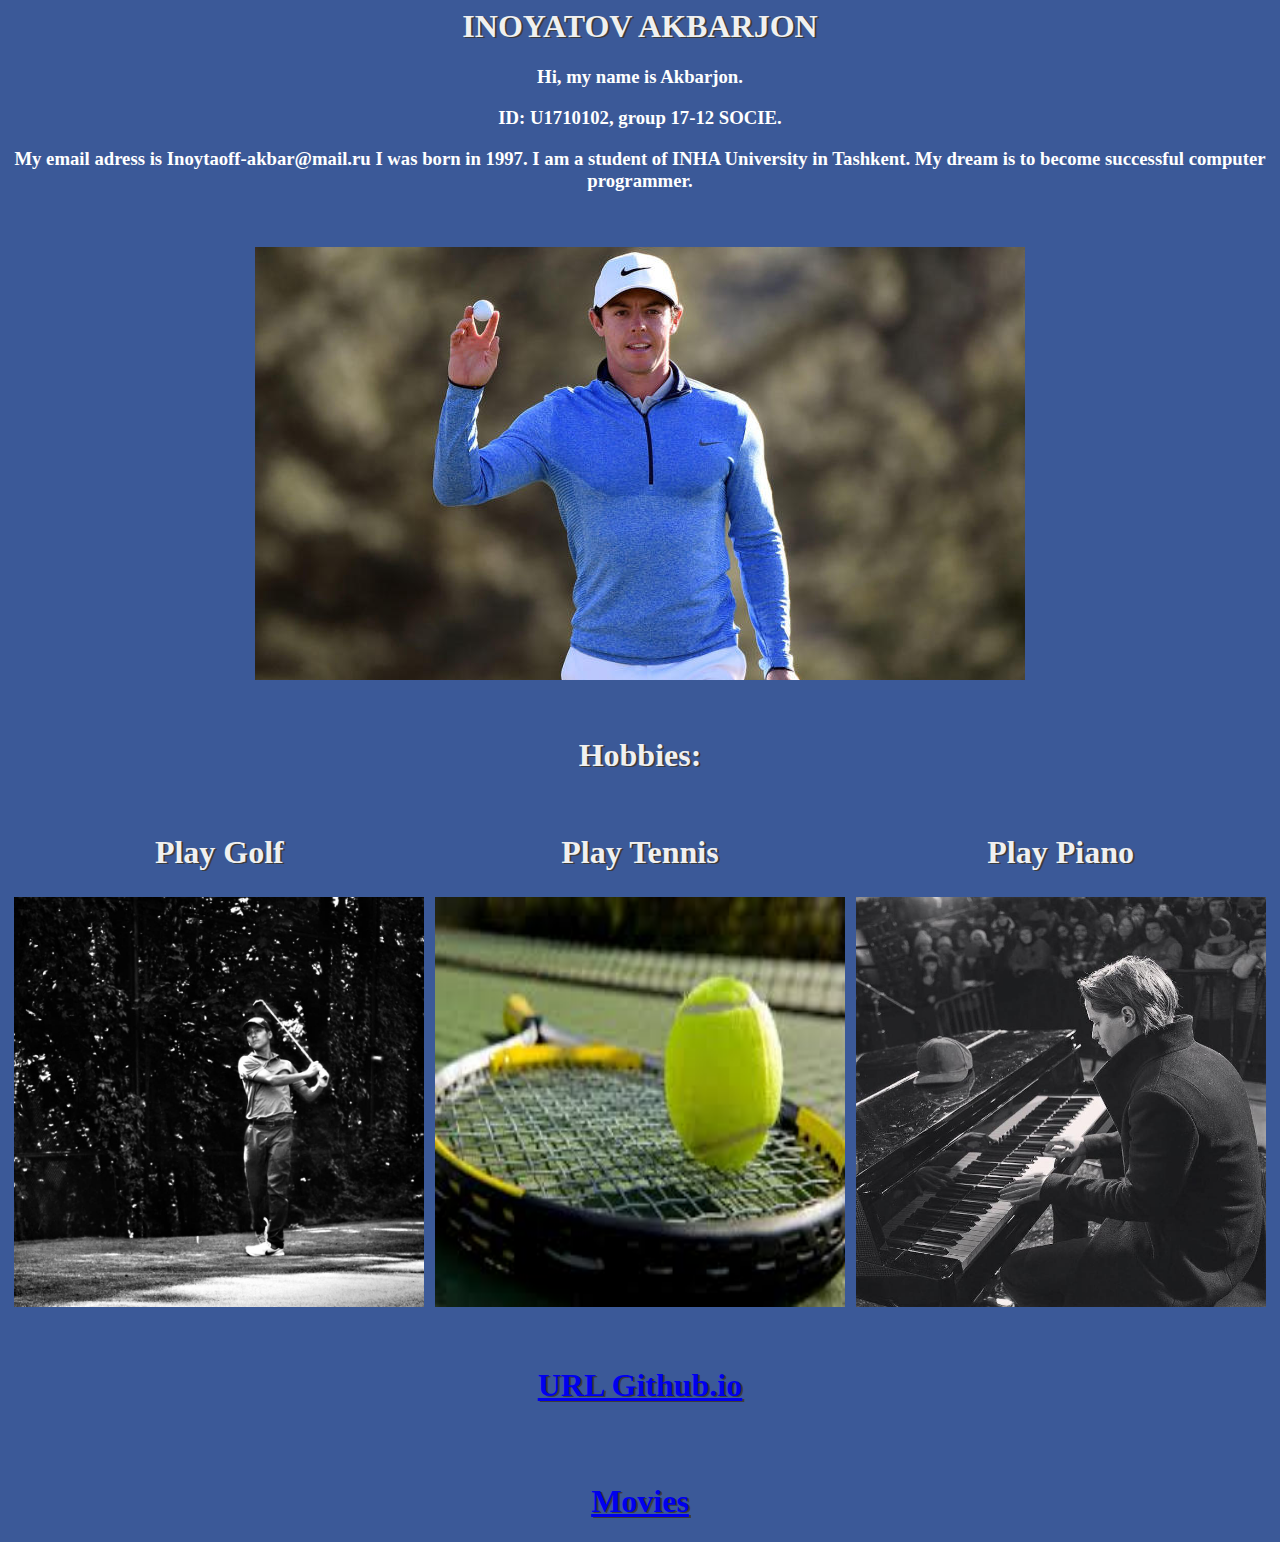
<file: index.html>
<html>
<head>
	<title>INOYATOV AKBARJON</title>
</head>
<link rel="stylesheet" type="text/css" href="body style.css">
<style >
	#sss{
		text-align: center;
	}
</style>
<body>
	<style>
   body {
    background: #3b5998;
   }
  </style>


<font style="color:white"><center><h1>INOYATOV AKBARJON</h1></center></font>
<font style="color:white"><h3><center>Hi, my name is Akbarjon.</center>
<h3><center>ID: U1710102, group 17-12 SOCIE.</center></h3> <h3><center>My email adress is Inoytaoff-akbar@mail.ru I was born in 1997. I am a student of INHA University in Tashkent. My dream is to become successful computer programmer.</center></h3></font>

<br/><br/>
<center><img src="rory-mcilroy-masters-2016.jpg">
</center>
<br/><br/>
<font style="color:white"><center><h1>Hobbies:</h1></center></font>
<br/><br/>
<table  align="center" style width="100%">
	<tr>
		<th><font style="color:white"><h1>Play Golf</h1></th>
		<th><font style="color:white"><h1>Play Tennis</h1></th></font>
		<th><font style="color:white"><h1>Play Piano</h1></th></font>
	</tr>
	<tr>
		<th><img src="14192602_882916541812710_2217236442090403708_n.jpg" width="410px" height="410px"></th>
		<th><img src="images.jpeg" width="410px" height="410px"></th>
		<th><img src="Kygo.jpg" width="410px" height="410px"></th>
	</tr>
</table>
	<br/><br/>
	<h1 align="center"><a href="https://u1710102.github.io/index.html">URL Github.io</a></h1>
<br/><br/>
<font style="color:white"><h1 align="center"><a href="movie43.html">Movies</a></h1></font>
</body>
</html>
</file>
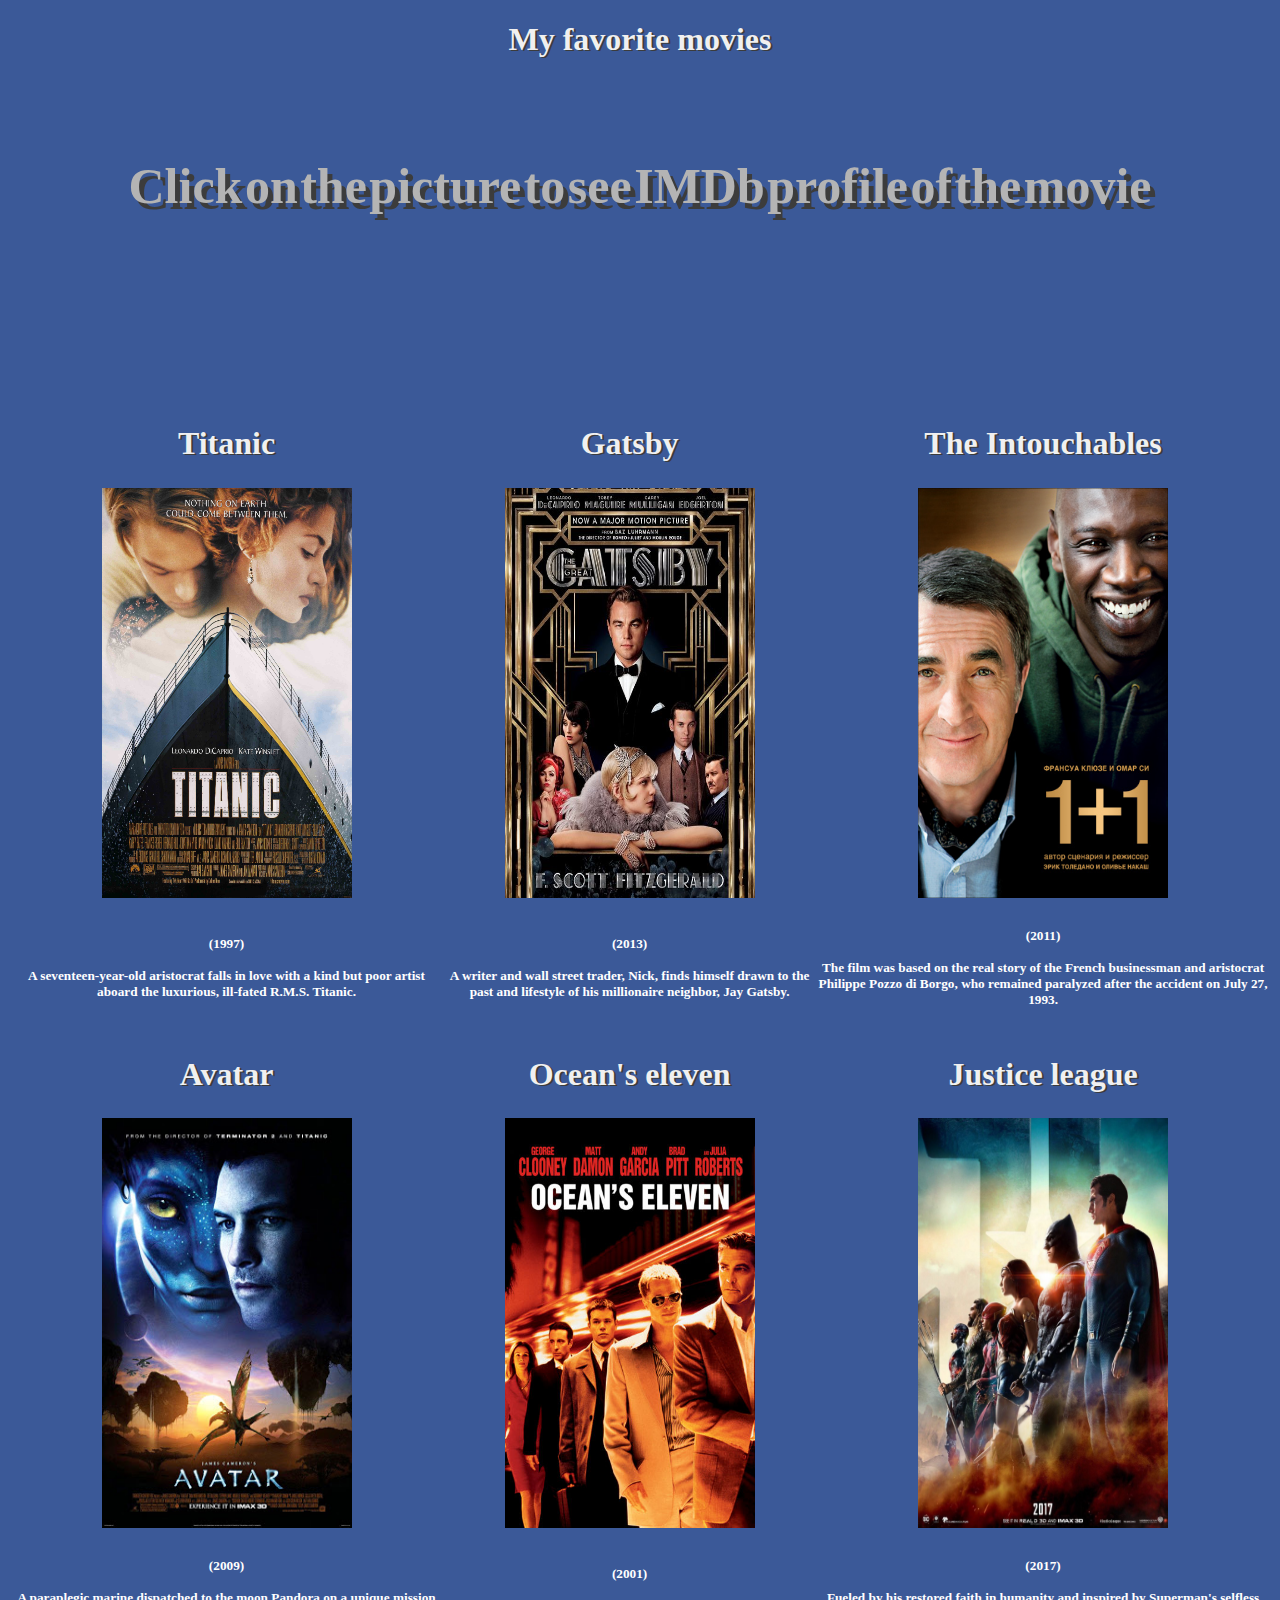
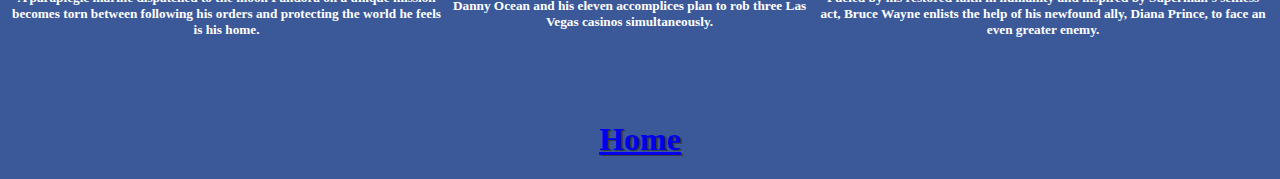
<file: movie43.html>
<!DOCTYPE html>
<html>
<head>
  <title>MOVIE</title>
</head>
<link rel="stylesheet" type="text/css" href="body style.css">
<body>
  <style>
   body {
    background: #3b5998;

   }
  </style>

<font style="color:white"><h1 align="center">My favorite movies</h1></font>
  <br></br>
  <font style="color:white"><h2 align="center">Click on the picture to see IMDb profile of the movie</h2></font>
<table  aligne="center" style width="100%">
<tr>
    <th><font style="color:white"><h1>Titanic</h1></th></font>
    <th><font style="color:white"><h1>Gatsby</h1></th></font>
    <th><font style="color:white"><h1>The Intouchables</h1></th></font>
  </tr>
  <br> </br>
  <tr>
    <th><a href=" http://www.imdb.com/title/tt0120338/?ref_=fn_al_tt_1 ">
  <img src="MV5BMDdmZGU3NDQtY2E5My00ZTliLWIzOTUtMTY4ZGI1YjdiNjk3XkEyXkFqcGdeQXVyNTA4NzY1MzY@._V1_.jpg" width="250px" height="410px"></a></th>
    
  <th><a href=" http://www.imdb.com/title/tt1343092/?ref_=nv_sr_1">
  <img src="gatsby-mti-jacket-3_4.jpg" width="250px" height="410px"></a></th>
    <th><a href=" http://www.imdb.com/title/tt1675434/">
  <img src="1efaf6318fa844bb1ef8f16c528a82.jpg" width="250px" height="410px"></a></th>
  </tr>
  <br> </br>
  <tr>
    <th><font style="color:white"><h5>(1997)<br></br>A seventeen-year-old aristocrat falls in love with a kind but poor artist aboard the luxurious, ill-fated R.M.S. Titanic.</h5></th></font>
    <th><font style="color:white"><h5>(2013)<br></br>A writer and wall street trader, Nick, finds himself drawn to the past and lifestyle of his millionaire neighbor, Jay Gatsby.</h5></th></font>
    <th><font style="color:white"><h5>(2011)<br></br>The film was based on the real story of the French businessman and aristocrat Philippe Pozzo di Borgo, who remained paralyzed after the accident on July 27, 1993.</h5></th></font>
  </tr>

<tr>
    <th><font style="color:white"><h1>Avatar</h1></th></font>
    <th><font style="color:white"><h1>Ocean's eleven</h1></th></font>
    <th><font style="color:white"><h1>Justice league</h1></th></font>
  </tr>
  <br> </br>
  <tr>
    <th><a href=" http://www.imdb.com/title/tt0499549/?ref_=fn_al_tt_1">
  <img src="avatar.jpg" width="250px" height="410px"></a></th>
    <th><a href="http://www.imdb.com/title/tt0240772/?ref_=nv_sr_2">
  <img src="1200x630bb.jpg" width="250px" height="410px"></a></th>
    <th><a href="http://www.imdb.com/title/tt0974015/?ref_=nv_sr_1">
  <img src="june_promo_poster.jpg" width="250px" height="410px"></a></th>
  </tr>
  <br> </br>
  <tr>
    <th><font style="color:white"><h5>(2009)<br></br>A paraplegic marine dispatched to the moon Pandora on a unique mission becomes torn between following his orders and protecting the world he feels is his home.</h5></th></font>
    <th><font style="color:white"><h5>(2001)<br></br>Danny Ocean and his eleven accomplices plan to rob three Las Vegas casinos simultaneously.</h5></th></font>
    <th><font style="color:white"><h5>(2017)<br></br>Fueled by his restored faith in humanity and inspired by Superman's selfless act, Bruce Wayne enlists the help of his newfound ally, Diana Prince, to face an even greater enemy.</h5></th></font>
  </tr>
</table>
<br/><br/>
<h1 align="center"><a href="index.html">Home</a></h1>

</body>
</html>
</file>
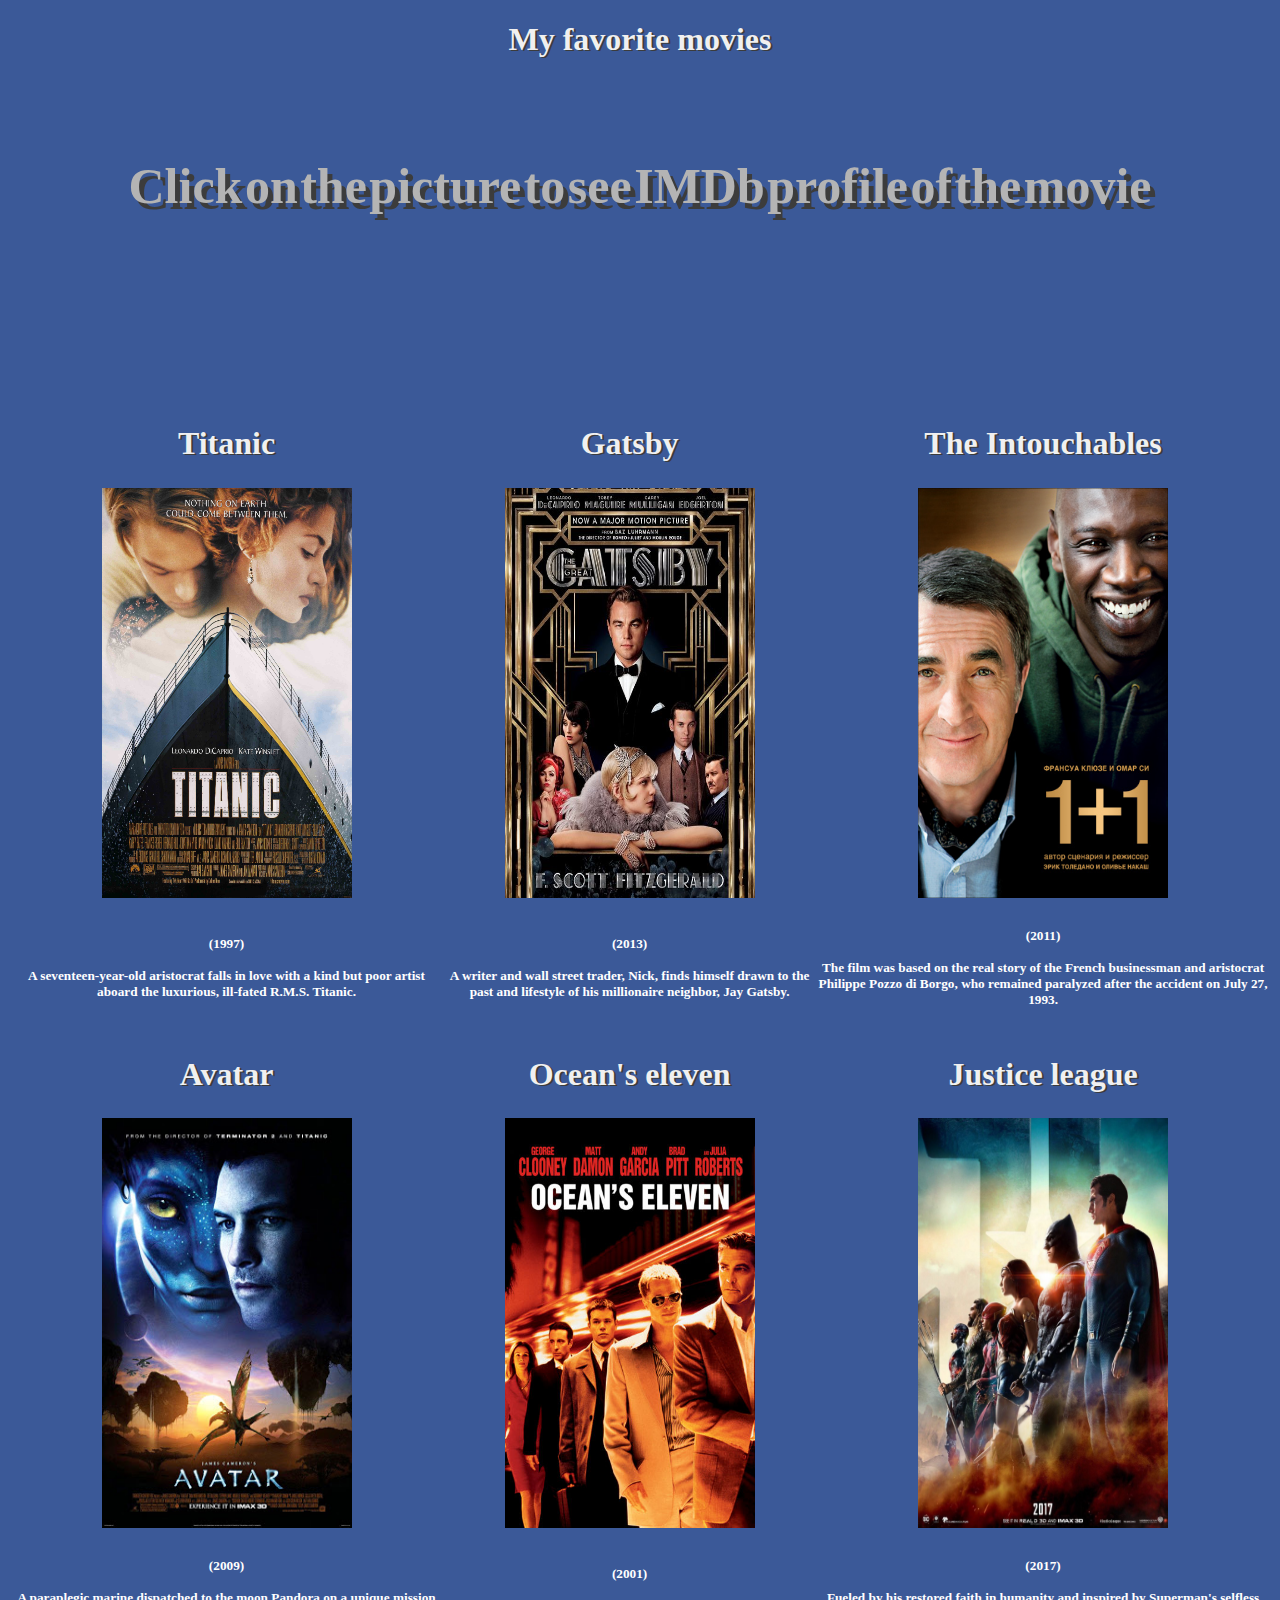
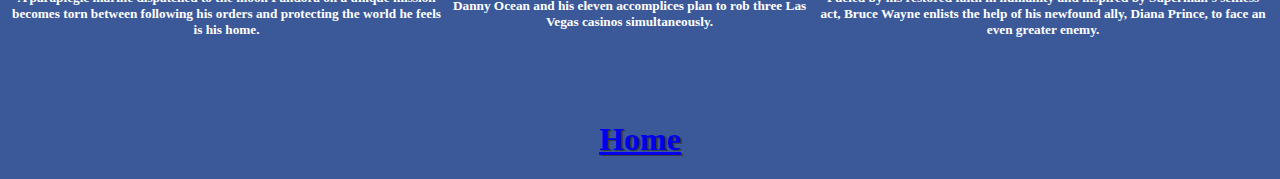
<file: untitledьщи.html>
<!DOCTYPE html>
<html>
<head>
  <title>MOVIE</title>
</head>
<link rel="stylesheet" type="text/css" href="body style.css">
<body>
  <style>
   body {
    background: #3b5998;

   }
  </style>

<font style="color:white"><h1 align="center">My favorite movies</h1></font>
  <br></br>
  <font style="color:white"><h2 align="center">Click on the picture to see IMDb profile of the movie</h2></font>
<table Â aligne="center" style width="100%">
<tr>
    <th><font style="color:white"><h1>Titanic</h1></th></font>
    <th><font style="color:white"><h1>Gatsby</h1></th></font>
    <th><font style="color:white"><h1>The Intouchables</h1></th></font>
  </tr>
  <br> </br>
  <tr>
    <th><a href=" http://www.imdb.com/title/tt0120338/?ref_=fn_al_tt_1 ">
  <img src="MV5BMDdmZGU3NDQtY2E5My00ZTliLWIzOTUtMTY4ZGI1YjdiNjk3XkEyXkFqcGdeQXVyNTA4NzY1MzY@._V1_.jpg" width="250px" height="410px"></a></th>
    
  <th><a href=" http://www.imdb.com/title/tt1343092/?ref_=nv_sr_1">
  <img src="gatsby-mti-jacket-3_4.jpg" width="250px" height="410px"></a></th>
    <th><a href=" http://www.imdb.com/title/tt1675434/">
  <img src="1efaf6318fa844bb1ef8f16c528a82.jpg" width="250px" height="410px"></a></th>
  </tr>
  <br> </br>
  <tr>
    <th><font style="color:white"><h5>(1997)<br></br>A seventeen-year-old aristocrat falls in love with a kind but poor artist aboard the luxurious, ill-fated R.M.S. Titanic.</h5></th></font>
    <th><font style="color:white"><h5>(2013)<br></br>A writer and wall street trader, Nick, finds himself drawn to the past and lifestyle of his millionaire neighbor, Jay Gatsby.</h5></th></font>
    <th><font style="color:white"><h5>(2011)<br></br>The film was based on the real story of the French businessman and aristocrat Philippe Pozzo di Borgo, who remained paralyzed after the accident on July 27, 1993.</h5></th></font>
  </tr>

<tr>
    <th><font style="color:white"><h1>Avatar</h1></th></font>
    <th><font style="color:white"><h1>Ocean's eleven</h1></th></font>
    <th><font style="color:white"><h1>Justice league</h1></th></font>
  </tr>
  <br> </br>
  <tr>
    <th><a href=" http://www.imdb.com/title/tt0499549/?ref_=fn_al_tt_1">
  <img src="avatar.jpg" width="250px" height="410px"></a></th>
    <th><a href="http://www.imdb.com/title/tt0240772/?ref_=nv_sr_2">
  <img src="1200x630bb.jpg" width="250px" height="410px"></a></th>
    <th><a href="http://www.imdb.com/title/tt0974015/?ref_=nv_sr_1">
  <img src="june_promo_poster.jpg" width="250px" height="410px"></a></th>
  </tr>
  <br> </br>
  <tr>
    <th><font style="color:white"><h5>(2009)<br></br>A paraplegic marine dispatched to the moon Pandora on a unique mission becomes torn between following his orders and protecting the world he feels is his home.</h5></th></font>
    <th><font style="color:white"><h5>(2001)<br></br>Danny Ocean and his eleven accomplices plan to rob three Las Vegas casinos simultaneously.</h5></th></font>
    <th><font style="color:white"><h5>(2017)<br></br>Fueled by his restored faith in humanity and inspired by Superman's selfless act, Bruce Wayne enlists the help of his newfound ally, Diana Prince, to face an even greater enemy.</h5></th></font>
  </tr>
</table>
<br/><br/>
<h1 align="center"><a href="file:///Users/akbarinoatov/Desktop/IT/untitled.html">Home</a></h1>

</body>
</html>
</file>
<file: body style.css>
body {
    background-color:;
}

h1 {
  text-shadow: 2px 1px #3c3c3c;
    color: #f0f0f0;
    text-align: center;
  
}
h2 {
  font-size: 50px;
  font-family: verdana;
  text-shadow: 5px 6px #3c3c3c;
    color: #b4b4b4;
    text-align: center;
  word-spacing: -10px;
  
}

p {
    font-family: Courier New;
    font-size: 17px;
  color: #ffffff;
}
</file>
